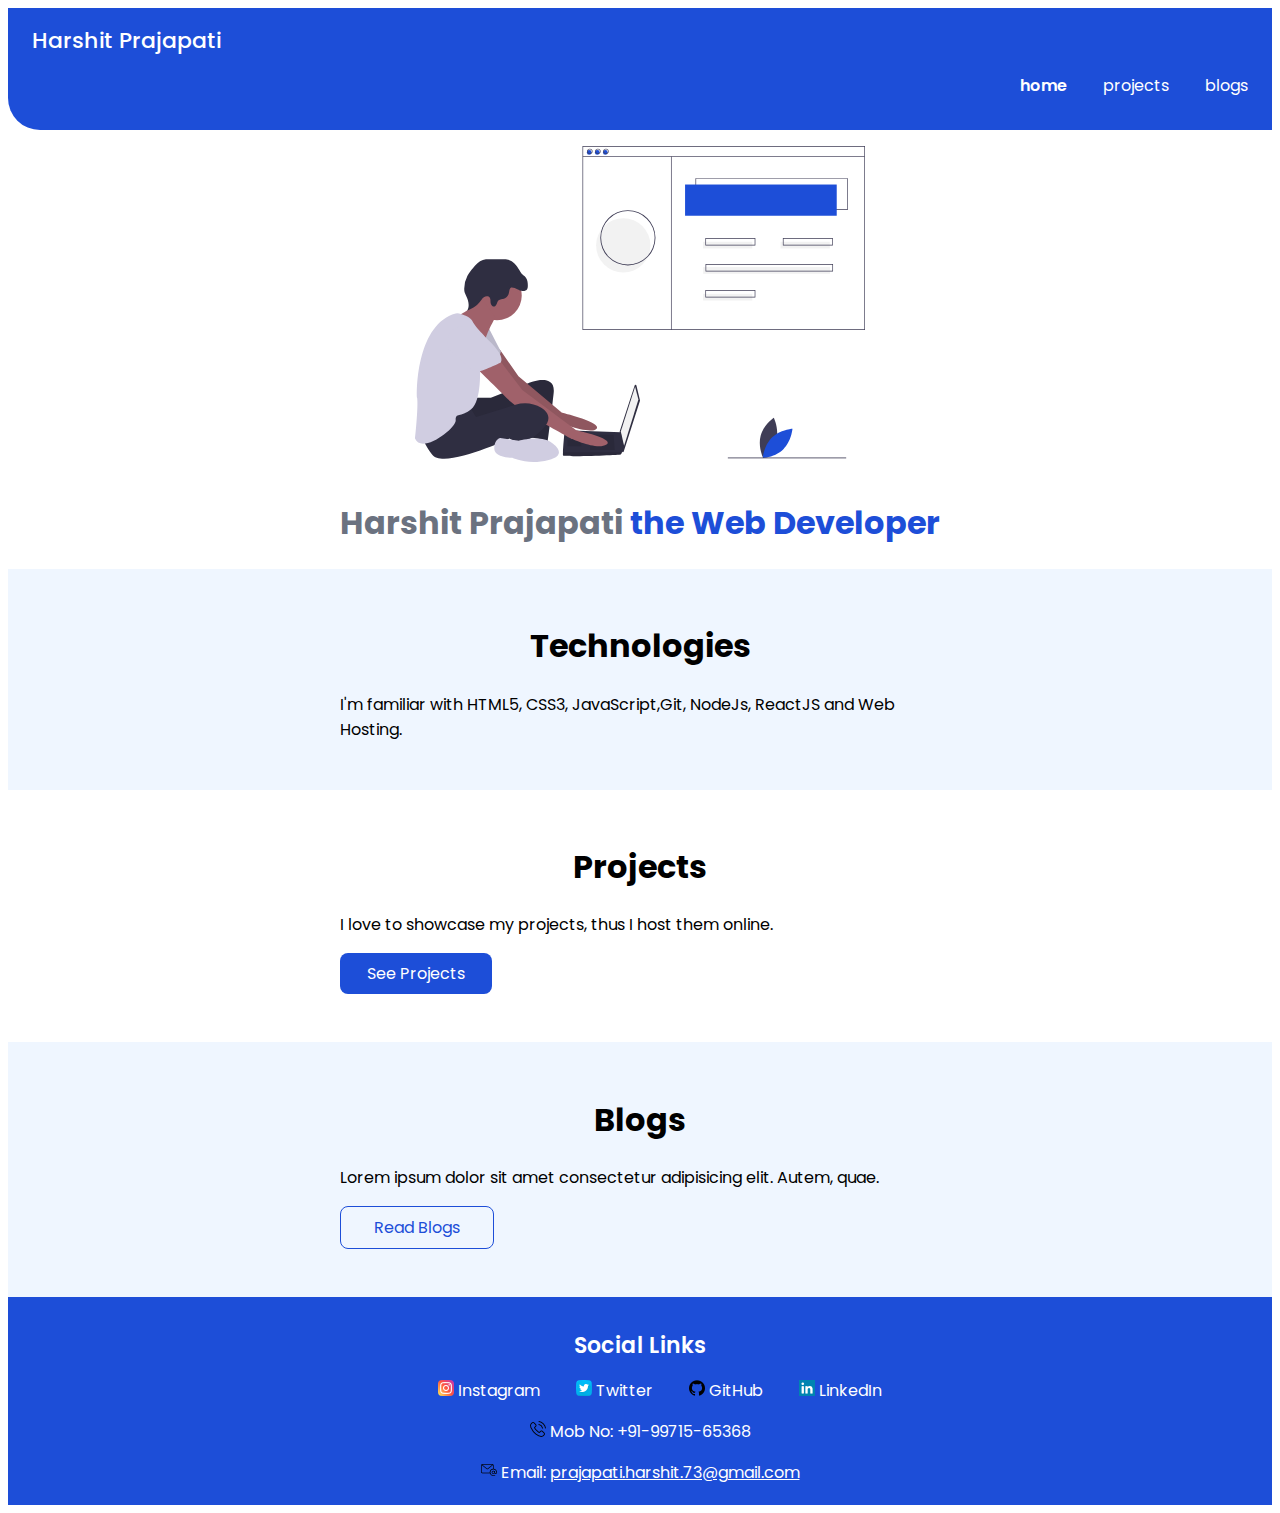
<file: index.html>
<!DOCTYPE html>
<html lang="en">

<head>
    <meta charset="UTF-8">
    <meta name="viewport" content="width=device-width, initial-scale=1.0">
    <title>Portfolio | Harshit Prajapati</title>
    <link rel="icon" href="/Images/portfolio.svg">
    <link href="styles.css" rel="stylesheet">
</head>

<body>
    <div class="nav-bar">
        <div class="nav-brand"><a href="/index.html">Harshit Prajapati</a></div>
        <ul class="non-bullet nav-links">
            <li class="list-item-inline list-link-active">home</li>
            <li class="list-item-inline"><a class="list-link" href="/projects.html">projects</a></li>
            <li class="list-item-inline"><a class="list-link" href="/blogs.html">blogs</a></li>
        </ul>
    </div>
    <header class="dev">
        <img class="dev-icon" src="/Images/web-developer.svg">
        <h1 class="dev-heading">Harshit Prajapati <span class="color-heading">the Web Developer</span></h1>
    </header>
    <section class="off-blue">
    <div class="container center-container">
        <h1 class="center-heading">Technologies</h1>
        <p class="text-center">I'm familiar with HTML5, CSS3, JavaScript,Git, NodeJs, ReactJS and Web Hosting. </p>
    </section></div>
    <section>
    <div class="container center-container">
        <h1 class="center-heading" >Projects</h1>
        <p class="text-center">I love to showcase my projects, thus I host them online.</p>
        <a class="primary-link" href="/projects.html">See Projects</a>
    </section></div>
    <section class="off-blue">
    <div class="container center-container">
        <h1 class="center-heading">Blogs</h1>
        <p class="text-center">Lorem ipsum dolor sit amet consectetur adipisicing elit. Autem, quae.</p>
        <a class="secondary-link" href="/blogs.html">Read Blogs</a>
    </section></div>
    <footer class="footer">
        <div class="footer-header">Social Links</div>
        <ul class="non-bullet footer-list">
            <li class="list-item-inline"><a href="https://www.instagram.com/harshit.p20/" target="_blank"><img src="/Images/instagram.png">&nbspInstagram</a></li>
            <li class="list-item-inline"><a href="https://twitter.com/harshit_p73" target="_blank"><img src="/Images/twitter.png">&nbspTwitter</a></li>
            <li class="list-item-inline"><a href="https://github.com/harshit-prajapati" target="_blank"><img src="/Images/github.png">&nbspGitHub</a></li>
            <li class="list-item-inline"><a href="https://www.linkedin.com/in/harshit-prajapati-027b671bb/" target="_blank"><img src="/Images/linkedin.png">&nbspLinkedIn</a></li>
        </ul>
        <p><img src="/Images/phone.png">&nbspMob No: +91-99715-65368</p>
        <p class="footnote"><img src="/Images/email.png">&nbspEmail: <a class="email" href="mailto:prajapati.harshit.73@gmail.com" target="_blank" rel="noopener noreferrer" style="color: white;">prajapati.harshit.73@gmail.com</a></p>
    </footer>
</body>

</html>
</file>
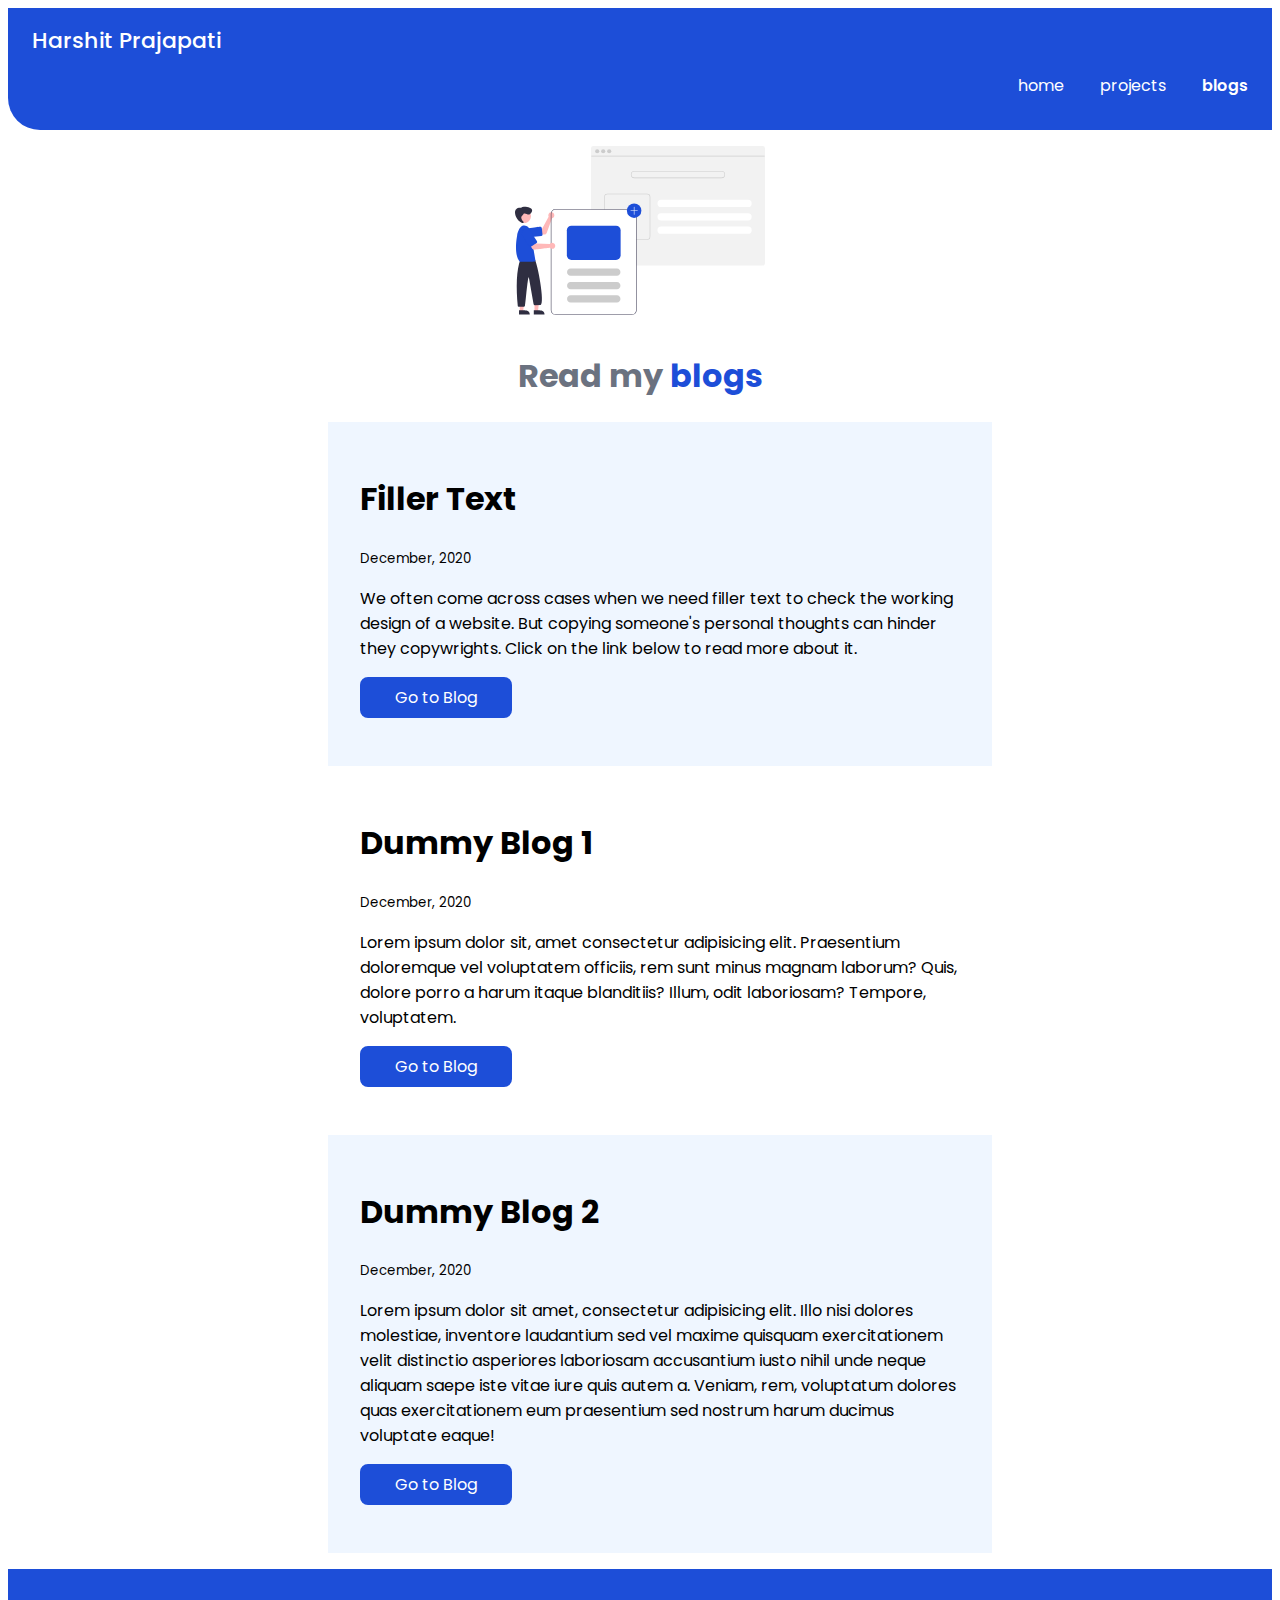
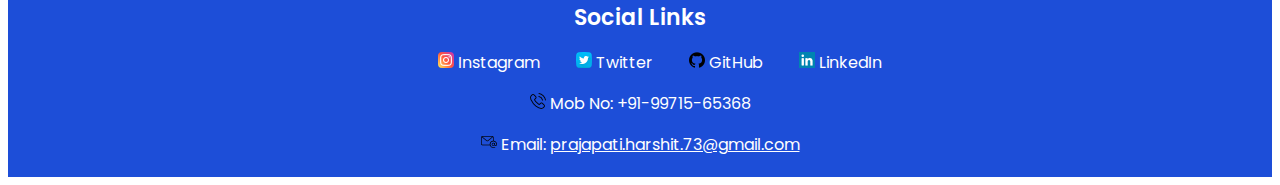
<file: blogs.html>
<!DOCTYPE html>
<html lang="en">
<head>
    <meta charset="UTF-8">
    <meta name="viewport" content="width=device-width, initial-scale=1.0">
    <title>Portfolio | Blogs</title>
    <link rel="icon" href="/Images/blogs.png">
    <link rel="stylesheet" href="/styles.css">
</head>
<body>
    <div class="nav-bar">
        <div class="nav-brand"><a href="/index.html">Harshit Prajapati</a></div>
        <ul class="non-bullet nav-links">
            <li class="list-item-inline "><a class="list-link" href="/index.html">home</a></li>
            <li class="list-item-inline"><a class="list-link" href="/projects.html">projects</a></li>
            <li class="list-item-inline list-link-active">blogs</li>
        </ul>
    </div>
    <header class="dev">
        <img class="blog-icon" src="/Images/blog-logo.svg">
        <h1 class="dev-heading">Read my<span class="color-heading"> blogs</span></h1>
    </header>
    <ul class="non-bullet" reversed>
        <li>
            <article class="blogs-list container container-center off-blue">
                <h1>Filler Text</h1>
                <small>December, 2020</small>
                <p>We often come across cases when we need filler text to check the working design of a website. But copying someone's personal thoughts can hinder they copywrights. Click on the link below to read more about it.</p>
                <a class="primary-link" href="https://prajapati-harshit-73.medium.com/lorem-ipsum-1dda627275f5" target="_blank">Go to Blog</a>
            </article>
        </li>
        <li>
            <article class="blogs-list container container-center">
                <h1>Dummy Blog 1</h1>
                <small>December, 2020</small>
                <p>Lorem ipsum dolor sit, amet consectetur adipisicing elit. Praesentium doloremque vel voluptatem officiis, rem sunt minus magnam laborum? Quis, dolore porro a harum itaque blanditiis? Illum, odit laboriosam? Tempore, voluptatem.</p>
                <a class="primary-link" href="https://prajapati-harshit-73.medium.com/dummy-blog-3a05865c4f9c" target="_blank">Go to Blog</a>
            </article>
        </li>
        <li>
            <article class="blogs-list container container-center off-blue">
                <h1>Dummy Blog 2</h1>
                <small>December, 2020</small>
                <p>Lorem ipsum dolor sit amet, consectetur adipisicing elit. Illo nisi dolores molestiae, inventore laudantium sed vel maxime quisquam exercitationem velit distinctio asperiores laboriosam accusantium iusto nihil unde neque aliquam saepe iste vitae iure quis autem a. Veniam, rem, voluptatum dolores quas exercitationem eum praesentium sed nostrum harum ducimus voluptate eaque!</p>
                <a class="primary-link" href="https://prajapati-harshit-73.medium.com/dummy-blog-3a05865c4f9c" target="_blank">Go to Blog</a>
                </article>
        </li>
    </ul>
    <footer class="footer">
        <div class="footer-header">Social Links</div>
        <ul class="non-bullet footer-list">
            <li class="list-item-inline"><a href="https://www.instagram.com/harshit.p20/" target="_blank"><img
                        src="/Images/instagram.png">&nbspInstagram</a></li>
            <li class="list-item-inline"><a href="https://twitter.com/harshit_p73" target="_blank"><img
                        src="/Images/twitter.png">&nbspTwitter</a></li>
            <li class="list-item-inline"><a href="https://github.com/harshit-prajapati" target="_blank"><img
                        src="/Images/github.png">&nbspGitHub</a></li>
            <li class="list-item-inline"><a href="https://www.linkedin.com/in/harshit-prajapati-027b671bb/"
                    target="_blank"><img src="/Images/linkedin.png">&nbspLinkedIn</a></li>
        </ul>
        <p><img src="/Images/phone.png">&nbspMob No: +91-99715-65368</p>
        <p class="footnote"><img src="/Images/email.png">&nbspEmail: <a class="email"
                href="mailto:prajapati.harshit.73@gmail.com" target="_blank" rel="noopener noreferrer"
                style="color: white;">prajapati.harshit.73@gmail.com</a></p>
    </footer>
</body>
</html>
</file>
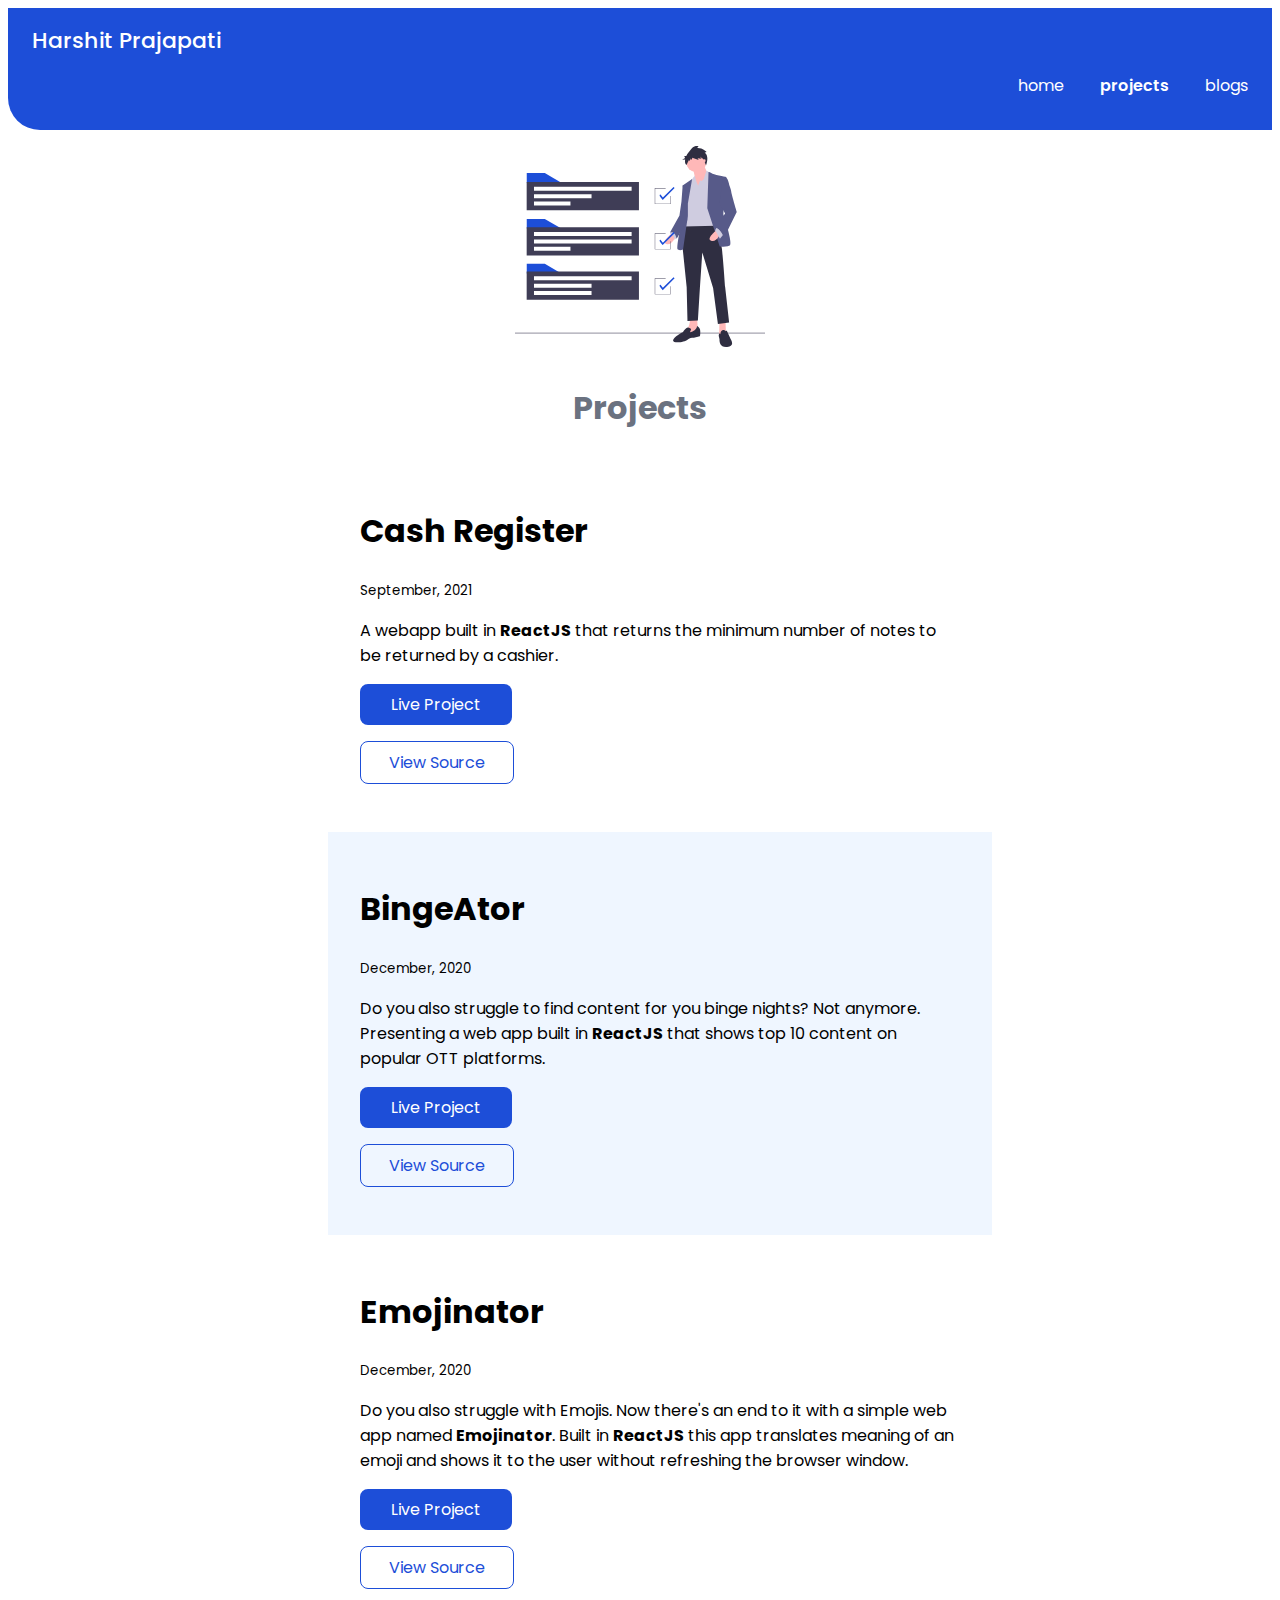
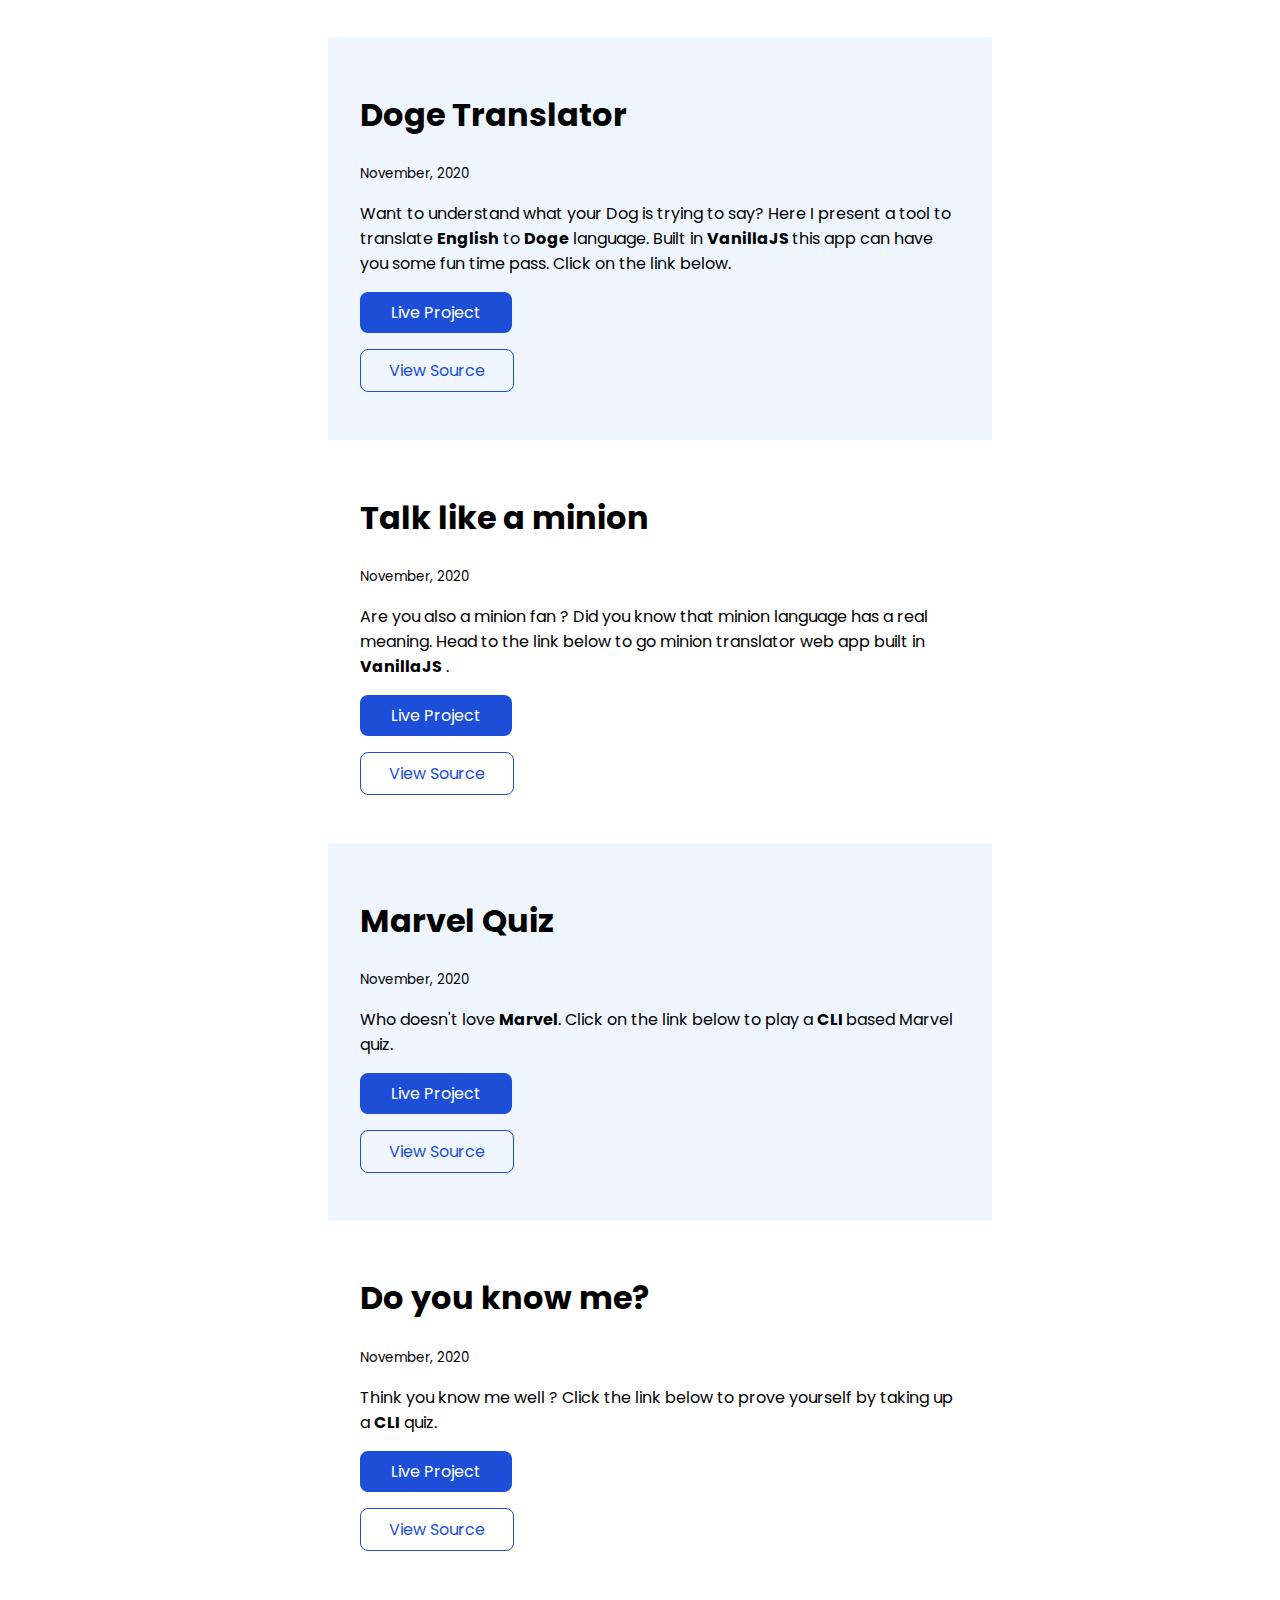
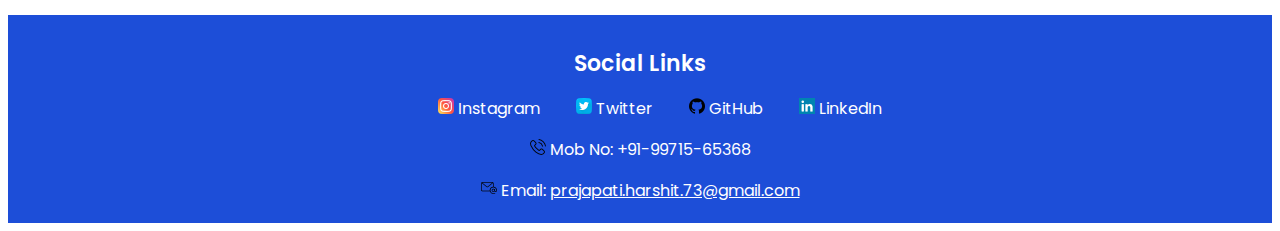
<file: projects.html>
<!DOCTYPE html>
<html lang="en">
<head>
    <meta charset="UTF-8">
    <meta name="viewport" content="width=device-width, initial-scale=1.0">
    <title>Portfolio | Projects</title>
    <link rel="icon" href="/Images/projects.png">
    <link rel="stylesheet" href="/styles.css">
</head>
<body>
    <div class="nav-bar">
        <div class="nav-brand"><a href="/index.html">Harshit Prajapati</a></div>
        <ul class="non-bullet nav-links">
            <li class="list-item-inline"><a class="list-link" href="/index.html">home</a></li>
            <li class="list-item-inline list-link-active">projects</li>
            <li class="list-item-inline"><a class="list-link" href="/blogs.html">blogs</a></li>
        </ul>
    </div>
    <header class="dev">
        <img class="projects-icon" src="/Images/completed-projects.svg">
        <h1 class="dev-heading">Projects </h1>
    </header>
    <ul class="non-bullet" reversed>
        <li>
            <article class="project-list container container-center">
                <h1>Cash Register</h1>
                <small>September, 2021</small>
                <p>A webapp built in <strong>ReactJS</strong> that returns the minimum number of notes to be returned by a cashier.</p>
                <a class="primary-link" href="https://cashregister1.netlify.app/" target='_blank'>Live Project</a>
                <a class="secondary-link" href="https://github.com/harshit-prajapati/cash-register"
                    target='_blank'>View Source</a>
            </article>
        </li>
        <li>
            <article class="project-list container container-center off-blue">
                <h1>BingeAtor</h1>
                <small>December, 2020</small>
                <p>Do you also struggle to find content for you binge nights? Not anymore. Presenting a web app built in <strong>ReactJS</strong> that shows top 10 content on popular OTT platforms. </p>
                <a class="primary-link" href="https://bingeator.netlify.app/" target='_blank'>Live
                    Project</a>
                <a class="secondary-link" href="https://github.com/harshit-prajapati/BingeAtor" target='_balnk'>View
                    Source</a>
            </article>
        </li>
        <li>
            <article class="project-list container container-center">
                <h1>Emojinator</h1>
                <small>December, 2020</small>
                <p>Do you also struggle with Emojis. Now there's an end to it with a simple web app named <strong>Emojinator</strong>. Built in <strong>ReactJS</strong> this app translates meaning of an emoji and shows it to the user without refreshing the browser window.</p>
                <a class="primary-link" href="https://emojinator1.netlify.app/" target='_blank'>Live Project</a>
                <a class="secondary-link" href="https://github.com/harshit-prajapati/Emojinator"
                    target='_blank'>View Source</a>
            </article>
        </li>
        <li>
            <article class="project-list container container-center off-blue">
                <h1>Doge Translator</h1>
                <small>November, 2020</small>
                <p>Want to understand what your Dog is trying to say? Here I present a tool to translate <strong>English</strong> to <strong>Doge</strong> language. Built in <strong>VanillaJS </strong>this app can have you some fun time pass. Click on the link below.</p>
                <a class="primary-link" href="https://dogetranslator.netlify.app/" target='_blank'>Live
                    Project</a>
                <a class="secondary-link" href="https://github.com/harshit-prajapati/dogge-translator" target='_balnk'>View
                    Source</a>
            </article>
        </li>
        <li>
            <article class="project-list container container-center">
                <h1>Talk like a minion</h1>
                <small>November, 2020</small>
                <p>Are you also a minion fan ? Did you know that minion language has a real meaning. Head to the link below to go minion translator web app built in <strong>VanillaJS</strong> .</p>
                <a class="primary-link" href="https://miniontalkbananaa.netlify.app" target='_blank'>Live Project</a>
                <a class="secondary-link" href="https://github.com/harshit-prajapati/neogcamp-talk-like-a-minion" target='_blank'>View Source</a>
            </article>
        </li>
        <li>
            <article class="project-list container container-center off-blue">
                <h1>Marvel Quiz</h1>
                <small>November, 2020</small>
                <p>Who doesn't love <strong>Marvel</strong>. Click on the link below to play a <strong>CLI </strong> based Marvel quiz.</p>
                <a class="primary-link" href="https://repl.it/@pharshit/ex-16-marvel-quiz?embed=1&output=1" target='_blank'>Live Project</a>
                <a class="secondary-link" href="https://github.com/harshit-prajapati/ex-16-marvel-quiz" target='_balnk'>View Source</a>
            </article>
        </li>
        <li>
            <article class="project-list container container-center">
                <h1>Do you know me?</h1>
                <small>November, 2020</small>
                <p>Think you know me well ? Click the link below to prove yourself by taking up a <strong>CLI</strong> quiz.</p>
                <a class="primary-link" href="https://repl.it/@pharshit/ex-15-do-you-know-me?embed=1&output=1" target='_blank'>Live Project</a>
                <a class="secondary-link" href="https://github.com/harshit-prajapati/ex-15-do-you-know-me" target='_blank'>View Source</a>
            </article>
        </li>
    </ul>
<footer class="footer">
    <div class="footer-header">Social Links</div>
    <ul class="non-bullet footer-list">
        <li class="list-item-inline"><a href="https://www.instagram.com/harshit.p20/" target="_blank"><img
                    src="/Images/instagram.png">&nbspInstagram</a></li>
        <li class="list-item-inline"><a href="https://twitter.com/harshit_p73" target="_blank"><img
                    src="/Images/twitter.png">&nbspTwitter</a></li>
        <li class="list-item-inline"><a href="https://github.com/harshit-prajapati" target="_blank"><img
                    src="/Images/github.png">&nbspGitHub</a></li>
        <li class="list-item-inline"><a href="https://www.linkedin.com/in/harshit-prajapati-027b671bb/"
                target="_blank"><img src="/Images/linkedin.png">&nbspLinkedIn</a></li>
    </ul>
    <p><img src="/Images/phone.png">&nbspMob No: +91-99715-65368</p>
    <p class="footnote"><img src="/Images/email.png">&nbspEmail: <a class="email"
            href="mailto:prajapati.harshit.73@gmail.com" target="_blank" rel="noopener noreferrer"
            style="color: white;">prajapati.harshit.73@gmail.com</a></p>
</footer>
</body>
</html>
</file>
<file: styles.css>
@import url('https://fonts.googleapis.com/css2?family=Poppins:wght@400;500;600;700&display=swap');

:root {
    --primary-color: #1D4ED8;
    --secondary-color: #60A5FA;
    --off-blue: #EFF6FF;
    --dark-gray: #6B7280;
}

body {
    font-family: 'Poppins',
    sans-serif;

}
/* Navigation Bar and Navigation Links styling*/
.nav-bar {
    background-color: var(--primary-color);
    color: white;
    padding: 1rem 0.5rem;
    border-bottom-left-radius: 2rem;
}
.nav-brand a{
    padding-left: 1rem;
    color: white;
    text-decoration: none;
    font-size: 22px;
    font-weight: 500;
}
.nav-links {
    text-align: right;
}

.non-bullet {
    list-style: none;
}

.list-item-inline {
    display: inline-block;
    padding: 0rem 1rem;
}

.nav-links a {
    color: white;
    text-decoration: none;
}
.nav-bar .list-link-active{
    font-weight: 600;
}
/*links styling*/
.primary-link{
    background-color: var(--primary-color);
    text-decoration: none;
    padding: 0.5rem 1rem;
    border-radius: 0.5rem;
    color: white;
    display: block;
    max-width: 120px;
    margin: 1rem 1rem 1rem 0rem;
    text-align: center;
}
.secondary-link {
    text-decoration: none;
    padding: 0.5rem 1rem;
    border: 1px solid var(--primary-color) ;
    border-radius: 0.5rem;
    color: var(--primary-color);
    display: block;
    max-width: 120px;
    margin: 1rem 1rem 1rem 0rem;
    text-align: center;
}

/*Header styling*/
.dev-heading {
    color: var(--dark-gray);
    text-align: center;
}


.color-heading {
    color: var(--primary-color);
}

.dev-icon {
    padding: 1rem;
    max-width: 80%;
    width: 450px;
    display: block;
    margin: auto;
}
.projects-icon {
    padding: 1rem;
    max-width: 80%;
    width: 250px;
    display: block;
    margin: auto;
}
.blog-icon {
    padding: 1rem;
    max-width: 80%;
    width: 250px;
    display: block;
    margin: auto;
}
/*section styling*/
.container, .center-container{
    padding: 2rem;
    max-width: 600px;
    margin: auto;
}
.center-heading{
    text-align: center;
}
.off-blue{
    background-color: var(--off-blue);
}

/*footer styling*/

.footer{
    background-color: var(--primary-color);
    text-align: center;
    height: 13rem;
    color: white;
}
.footer-header{
    padding-top: 2rem;
    font-size: 22px;
    font-weight: 600;
}
.footer-list a{
     color: white;
     text-decoration: none;
}
</file>
